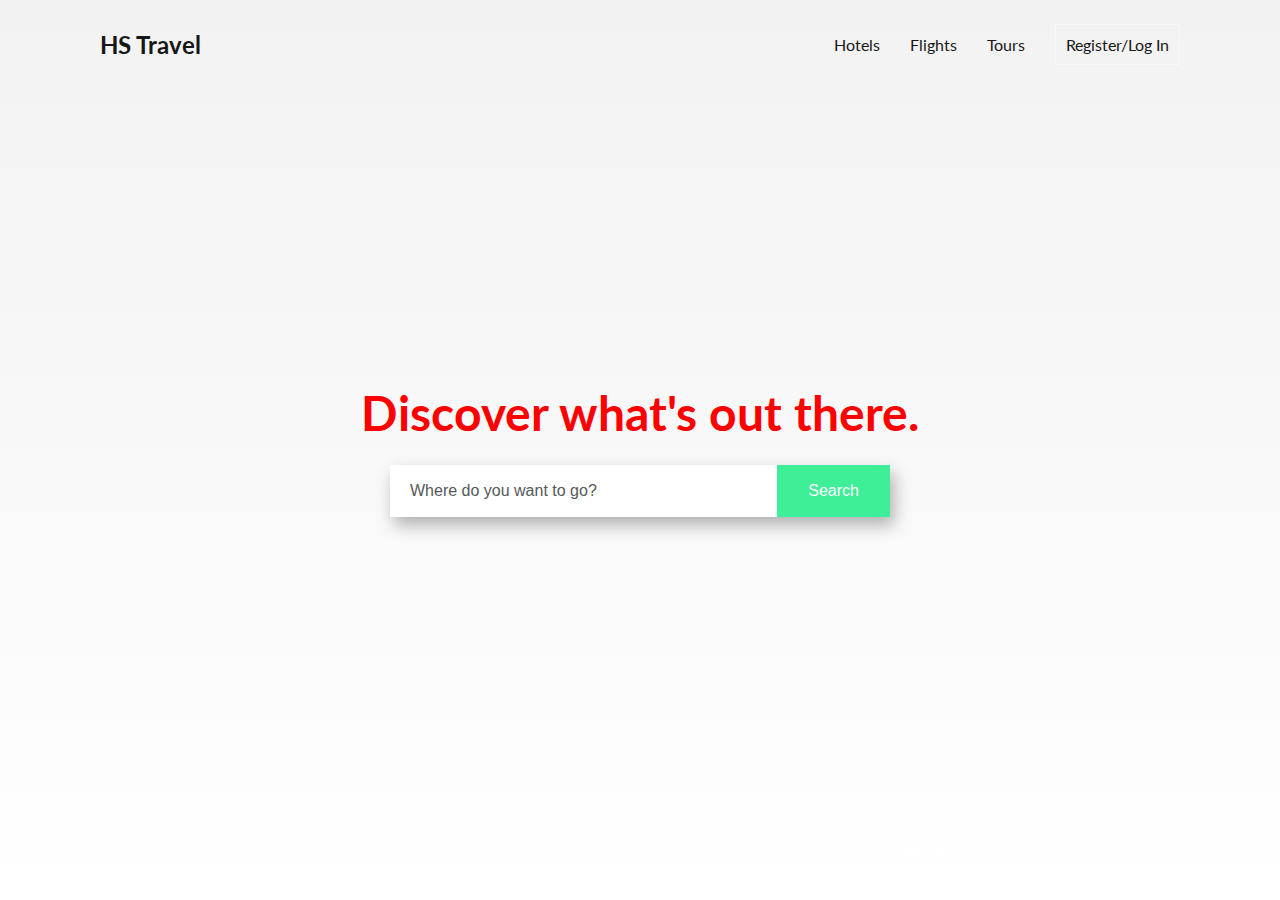
<file: index.html>
<!DOCTYPE html>
<html lang="en">
<head>
    <meta charset="UTF-8">
    <meta http-equiv="X-UA-Compatible" content="IE=edge">
    <meta name="viewport" content="width=device-width, initial-scale=1.0">
    <title>HS Travels</title>
    <!-- css link -->
    <link rel="stylesheet" href="style.css">
    <!-- google fonts -->
    <link rel="preconnect" href="https://fonts.googleapis.com">
<link rel="preconnect" href="https://fonts.gstatic.com" crossorigin>
<link href="https://fonts.googleapis.com/css2?family=Pacifico&display=swap" rel="stylesheet">

</head>
<body>
    <div class="container">

        <header>
          <h2><a href="#"><i class="ion-plane"></i> HS Travel</a></h2>
          <nav>
            <ul>
              <li>
                <a href="https://www.goibibo.com/hotels/" title="Hotels">Hotels</a>
              </li>
              <li>
                <a href="https://www.goibibo.com/flights/" title="Flights">Flights</a>
              </li>
              <li>
                <a href="https://www.googleadservices.com/pagead/aclk?sa=L&ai=DChcSEwiGufWs1eKEAxU8zhYFHWLUBfMYABAAGgJ0bA&ase=2&gclid=CjwKCAiA6KWvBhAREiwAFPZM7n0f0xo53nt4TlBW3kUSDGTdB_G7hm4M0bYfEp_E-R5I133ptuX10hoCYTcQAvD_BwE&ohost=www.google.com&cid=CAESVeD2MYGhM4Ne9LWhquZKoCizjfsoumPgWTktRNtlVjXAY0XEhRF5cMq5jxS6S7L-z48Yvx-ogOnLad6SrV71rnURs2RJHno3-lqu6iGAHAZo7cDRPME&sig=AOD64_0a65RV-lQTj7lxLoF0BP0ZsQ8fMw&q&nis=4&adurl&ved=2ahUKEwjt3u-s1eKEAxWbevUHHZ9JDQcQ0Qx6BAgHEAE" title="Tours">Tours</a>
              </li>
              <li>
                <a class="btn" href="#" title="Register / Log In">Register/Log In</a>
              </li>
            </ul>
          </nav>
        </header>
      
        <div class="cover">
          <h1>Discover what's out there.</h1>
          <form class="flex-form">
            <label for="from">
              <i class="ion-location"></i>
            </label>
            <input type="search" placeholder="Where do you want to go?">
            <input type="submit" value="Search">
          </form>
          <div id="madeby">
            <span>
                <p>"Travel far enough, you meet yourself." - David Mitchell</p>
            </span>
          </div>
        </div>
      
      </div>
    
   
</body>
</html>
</file>
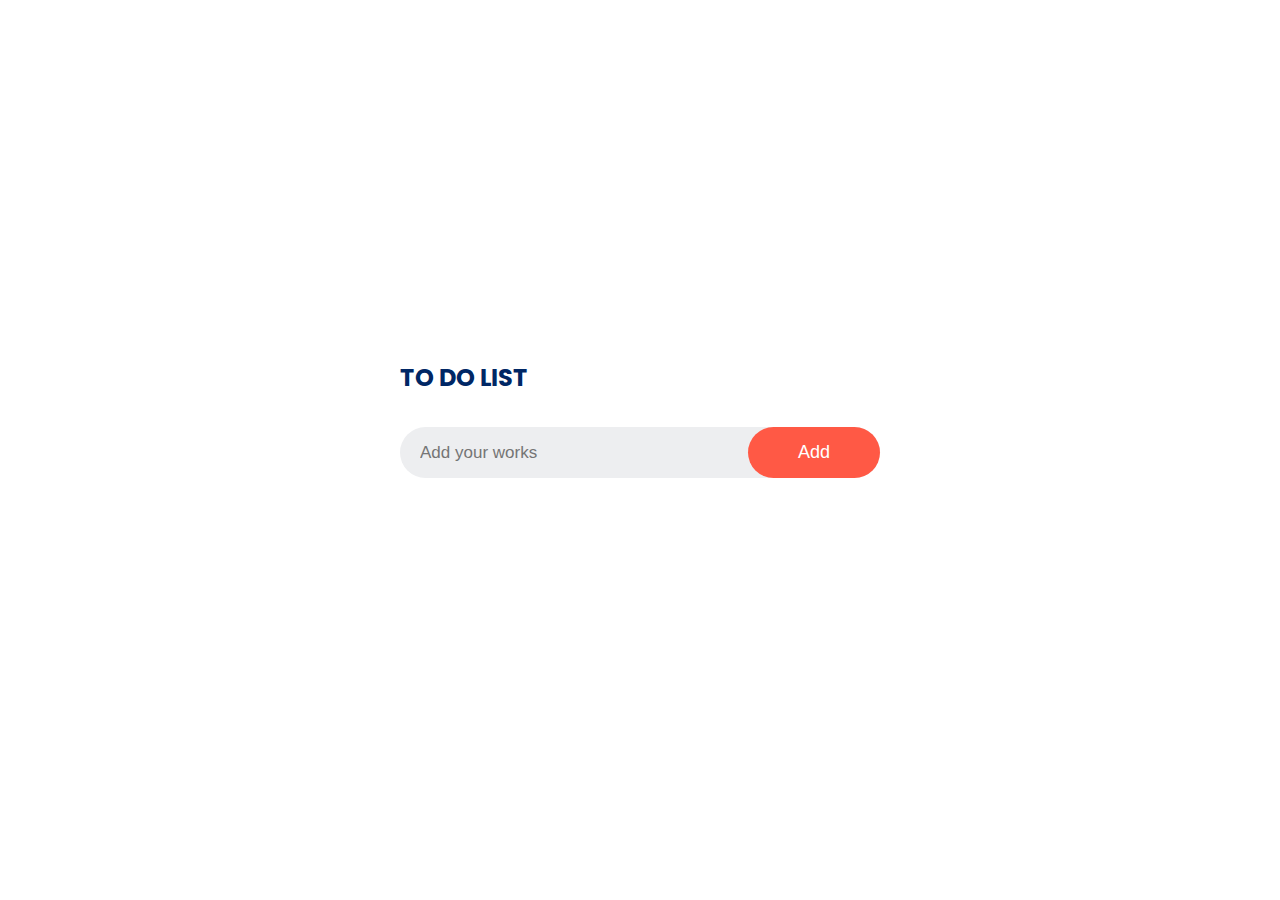
<file: To_do_list.html>
<!DOCTYPE html>
<html lang="en">
<head>
    <meta charset="UTF-8">
    <meta http-equiv="X-UA-Compatible" content="IE=edge">
    <meta name="viewport" content="width=device-width, initial-scale=1.0">
    <title>To do List</title>
    
    <link rel="stylesheet" href="todo_list.css">
  <link rel="preconnect" href="https://fonts.googleapis.com">
<link rel="preconnect" href="https://fonts.gstatic.com" crossorigin>
<link href="https://fonts.googleapis.com/css2?family=Pacifico&display=swap" rel="stylesheet">

</head>
<body>
  <div class="body">
  <div class="container">
      <div class="todo-app">
          <div class="app-title">
              <h2>TO DO LIST</h2>
              <i class="fa-solid fa-book-bookmark"></i>
          </div>
          <div class="row">
              <input type="text" id="input-box" placeholder="Add your works">
              <button>Add</button>
          </div>
          <ul id="list-container">
          </ul>
      </div>
  </div>

  <script src="todo_list.js"></script>
</body>
</file>
<file: style.css>
@import url("https://fonts.googleapis.com/css?family=Lato:400,700");

*,
*:before,
*:after {
  -webkit-box-sizing: inherit;
  -moz-box-sizing: inherit;
  box-sizing: inherit;
}

::-webkit-input-placeholder {
  color: #56585b;
}

::-moz-placeholder {
  color: #56585b;
}

:-moz-placeholder {
  color: #56585b;
}

html {
  -webkit-box-sizing: border-box;
  -moz-box-sizing: border-box;
  box-sizing: border-box;
}

p {
    color: rgb(255, 255, 255);
    font-family:'Pacifico', cursive;
    font-weight: thin;
  }
  
body {
  font-family: "Lato", sans-serif;
  margin: 0;
  background: url("https://t4.ftcdn.net/jpg/00/65/48/25/360_F_65482539_C0ZozE5gUjCafz7Xq98WB4dW6LAhqKfs.jpg")
    no-repeat center center fixed;
  -webkit-background-size: cover;
  -moz-background-size: cover;
  background-size: cover;
  color: #0a0a0b;
  overflow: hidden;
  ocapicity: 50%;
}



ul,
nav {
  list-style: none;
  padding: 0;
}

a {
  color: black;
  text-decoration: none;
  cursor: pointer;
  opacity: 0.9;
}

a:hover {
  opacity: 1;
}

h1 {
  font-size: 3rem;
  font-weight: 700;
  color: red;
  margin: 0 0 1.5rem;
}

i {
  font-size: 1.3rem;
}

header {
  position: absolute;
  top: 0;
  left: 0;
  z-index: 10;
  width: 100%;
  display: flex;
  justify-content: space-between;
  align-items: center;
  color: #fff;
  padding: 10px 100px 0;
}

header nav ul {
  display: flex;
}

header nav li {
  margin: 0 15px;
}

header nav li:first-child {
  margin-left: 0;
}

header nav li:last-child {
  margin-right: 0;
}

a.btn {
  color:black;
  padding: 10px;
  border: 1px solid rgba(255, 255, 255, 0.5);
  -webkit-transition: all 0.2s;
  -moz-transition: all 0.2s;
  transition: all 0.2s;
}

a.btn:hover {
  background: #38d79f;
  border: 1px solid #38d775;
  color: #fff;
}

.cover {
  height: 100vh;
  width: 100%;
  background: -webkit-gradient(
    linear,
    left top,
    left bottom,
    from(rgba(0, 0, 0, 0.05)),
    to(rgba(0, 0, 0, 0))
  );
  background: -webkit-linear-gradient(
    top,
    rgba(0, 0, 0, 0.05) 0%,
    rgba(0, 0, 0, 0) 100%
  );
  background: linear-gradient(
    to bottom,
    rgba(0, 0, 0, 0.05) 0%,
    rgba(0, 0, 0, 0) 100%
  );
  padding: 20px 50px;
  display: -webkit-box;
  display: flex;
  -webkit-box-orient: vertical;
  -webkit-box-direction: normal;
  flex-direction: column;
  -webkit-box-pack: center;
  justify-content: center;
  -webkit-box-align: center;
  align-items: center;
}

.flex-form input[type="submit"] {
  background: #3fef97;
  border: 1px solid #3fefa0;
  color: #fff;
  padding: 0 30px;
  cursor: pointer;
  -webkit-transition: all 0.2s;
  -moz-transition: all 0.2s;
  transition: all 0.2s;
}

.flex-form input[type="submit"]:hover {
  background: #17d1db;
  border: 1px solid #38d797;
}

.flex-form {
  display: -webkit-box;
  display: flex;
  z-index: 10;
  position: relative;
  width: 500px;
  box-shadow: 4px 8px 16px rgba(0, 0, 0, 0.3);
}

.flex-form > * {
  border: 0;
  padding: 0 0 0 10px;
  background: #fff;
  line-height: 50px;
  font-size: 1rem;
  border-radius: 0;
  outline: 0;
  -webkit-appearance: none;
}

input[type="search"] {
  flex-basis: 500px;
}

#madeby {
  position: absolute;
  bottom: 0;
  right: 0;
  padding: 25px 100px;
  color: #fff;
}

@media all and (max-width: 800px) {
  body {
    font-size: 0.9rem;
  }

  .flex-form {
    width: 100%;
  }

  input[type="search"] {
    flex-basis: 100%;
  }

  .flex-form > * {
    font-size: 0.9rem;
  }

  header {
    -webkit-box-orient: vertical;
    -webkit-box-direction: normal;
    flex-direction: column;
    padding: 10px !important;
  }

  header h2 {
    margin-bottom: 15px;
  }

  h1 {
    font-size: 2rem;
  }

  .cover {
    padding: 20px;
  }

  #madeby {
    padding: 30px 20px;
  }
}

@media all and (max-width: 360px) {
  header nav li {
    margin: 0 10px;
  }

  .flex-form {
    display: -webkit-box;
    display: flex;
    -webkit-box-orient: vertical;
    -webkit-box-direction: normal;
    flex-direction: column;
  }

  input[type="search"] {
    flex-basis: 0;
  }

  label {
    display: none;
  }
}
</file>
<file: todo_list.css>
@import url('https://fonts.googleapis.com/css2?family=Poppins&display=swap');


*, *:before, *:after{
    margin: 0;
    padding: 0;
    box-sizing: border-box;
}
body{
    font-family: 'Poppins', sans-serif;
   background-image: url("https://media.istockphoto.com/id/1169630303/photo/blue-textured-background.webp?b=1&s=170667a&w=0&k=20&c=tI2xFhXqXFqMM0IvxSYY3F7LIwv450h2ch3yD-lZ9HU="); 
}
.container{
    width: 100%;
    min-height: 100vh;  
    padding: 10px;
    display: flex;
    justify-content: center;
    align-items: center;
}
.todo-app{
    width: 100%;
    max-width: 540px;
    background-color: #fff;
    padding: 40px 30px 70px;
    border-radius: 10px;
    display: flex;
    flex-direction: column;
    align-items: left;
    gap: 2rem;
}
.app-title{
    display: flex;
    gap: 1rem;
    align-items: center;
}
.app-title h2, .app-title i{
    color: #002765;
}
.app-title i{
    font-size: 26px;
}
.row{
    display: flex;
    align-items: center;
    justify-content: space-between;
    background-color: #edeef0;
    border-radius: 30px;
}
input{
    width: 100%;
    border: none;
    outline: none;
    background-color: transparent;
    padding: 12px;
    font-size: 17px;
    padding-left: 20px;
}
button{
    border: none;
    cursor: pointer;
    outline: none;
    padding: 15px 50px;
    border-radius: 30px;
    background-color: #ff5945;
    color: #fff;
    font-size: 18px;
    transition: all .25s ease;
}
button:hover{
    filter: brightness(.8);
}

@media screen and (max-width: 400px) {
    button{
        padding: 15px;
        border-radius: 0 30px 30px 0;
    }
}
ul{
    list-style: none;
}
ul li{
    font-size: 17px;
    padding: 12px 8px 12px 50px;
    margin-top: 5px;
    user-select: none;
    cursor: pointer;
    position: relative;
}
ul li::before{
    position: absolute;
    content: '';
    width: 24px;
    height: 24px;
    border-radius: 50%;
    left: 0;
    border: 2px solid #ff5945;
}
ul .checked{
    color: #555;
    text-decoration: line-through;
}
ul .checked::before{
    background-color: #ff5945;
}
span {
    position: absolute;
    right: 0;
    top: 50%;
    transform: translateY(-50%);
    width: 30px;
    height: 30px;
    border-radius: 50%;
    display: flex;
    justify-content: center;
    align-items: center;
    color: #555;
    font-size: 18px;
    transition: all .2s ease;
}
span:hover{
    background-color: #c9c9c9;
    color: #fff;
}
</file>
